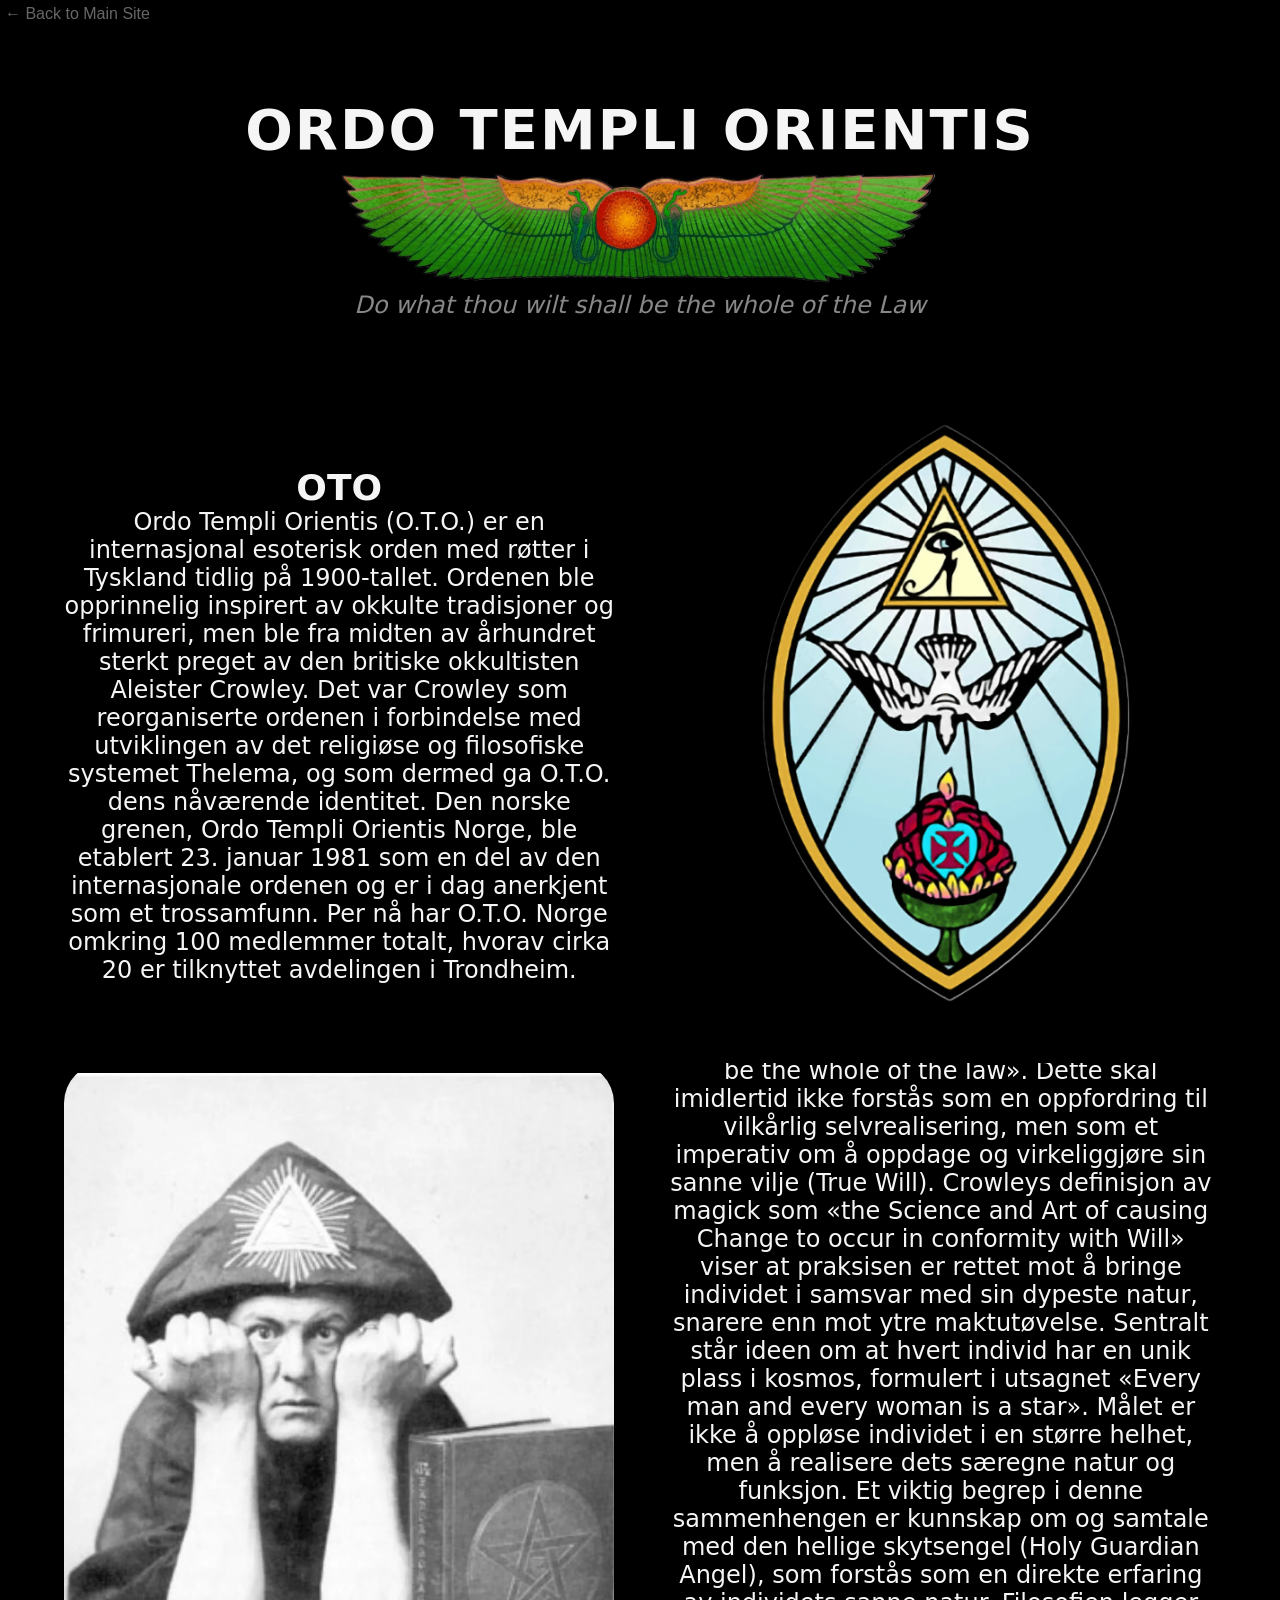
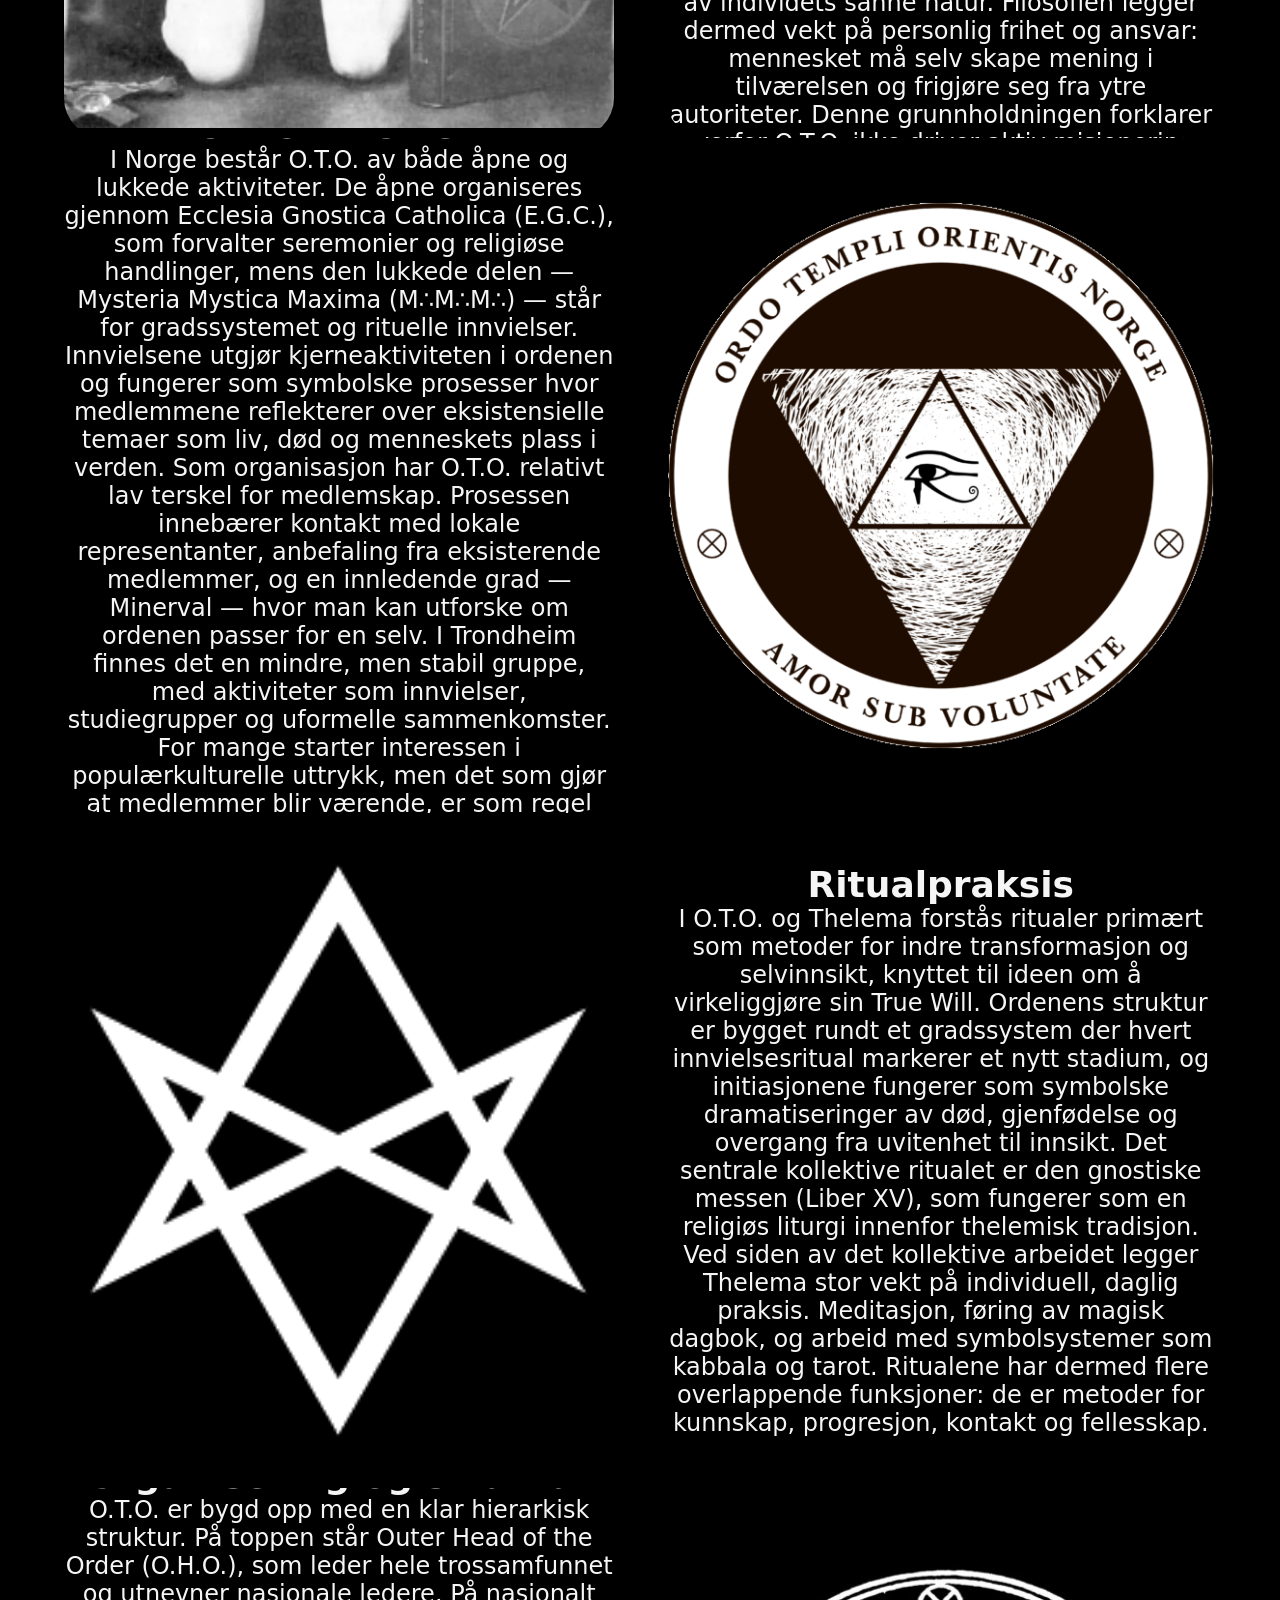
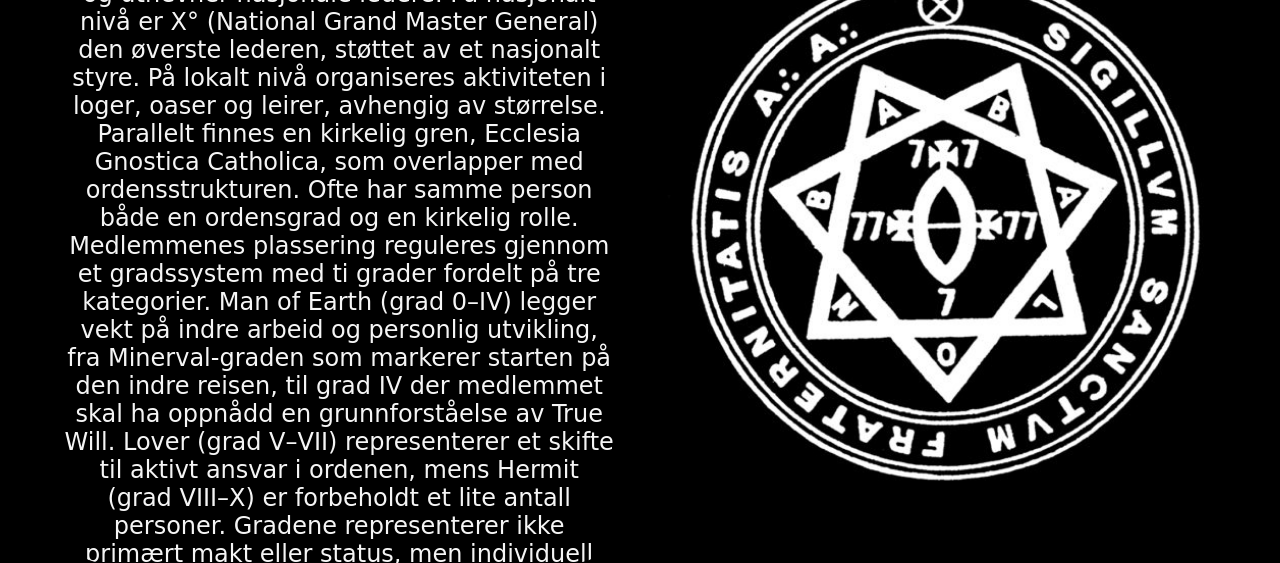
<file: occultism/oto_index.html>
<!DOCTYPE html>
<html lang="en">
<head>
    <meta charset="UTF-8">
    <meta name="viewport" content="width=device-width, initial-scale=1.0">
    <title>O.T.O</title>
    <link rel="stylesheet" href="./style.css">
</head>
<body>

    <nav style="padding: 5px; background: #000;">
        <a href="../" style="color: #666; text-decoration: none; font-family: sans-serif;">← Back to Main Site</a>
    </nav>

    <main id="my-part">
<header class="banner">
    <div class="banner-text top">
        <h1>ORDO TEMPLI ORIENTIS</h1>
    </div>

    <div class="banner-image">
        <img src="./assets/banner.png" alt="Banner Image">
    </div>

    <div class="banner-text bottom">
        <p>Do what thou wilt shall be the whole of the Law</p>
    </div>
</header>
        <div class="box-container">

            <div class="row">
                <div class="text-box color-1">
                    <div>
                        <h2>OTO</h2>
                        <p>Ordo Templi Orientis (O.T.O.) er en internasjonal esoterisk orden med røtter i Tyskland tidlig på 1900-tallet. Ordenen ble opprinnelig inspirert av okkulte tradisjoner og frimureri, men ble fra midten av århundret sterkt preget av den britiske okkultisten Aleister Crowley. Det var Crowley som reorganiserte ordenen i forbindelse med utviklingen av det religiøse og filosofiske systemet Thelema, og som dermed ga O.T.O. dens nåværende identitet.
Den norske grenen, Ordo Templi Orientis Norge, ble etablert 23. januar 1981 som en del av den internasjonale ordenen og er i dag anerkjent som et trossamfunn. Per nå har O.T.O. Norge omkring 100 medlemmer totalt, hvorav cirka 20 er tilknyttet avdelingen i Trondheim.
              </p>
                    </div>
                </div>
                <div class="image-box">
                    <img src="./assets/oto_lamen.webp" alt="Description 1">
                </div>
            </div>

            <div class="row">
                <div class="text-box color-2">
                    <div>
                        <h2>THELEMA</h2>
                        <p>Det filosofiske og religiøse fundamentet for O.T.O. er Thelema, slik systemet ble formulert av Crowley. Hovedprinsippet uttrykkes i setningen «Do what thou wilt shall be the whole of the law». Dette skal imidlertid ikke forstås som en oppfordring til vilkårlig selvrealisering, men som et imperativ om å oppdage og virkeliggjøre sin sanne vilje (True Will). Crowleys definisjon av magick som «the Science and Art of causing Change to occur in conformity with Will» viser at praksisen er rettet mot å bringe individet i samsvar med sin dypeste natur, snarere enn mot ytre maktutøvelse.
Sentralt står ideen om at hvert individ har en unik plass i kosmos, formulert i utsagnet «Every man and every woman is a star». Målet er ikke å oppløse individet i en større helhet, men å realisere dets særegne natur og funksjon. Et viktig begrep i denne sammenhengen er kunnskap om og samtale med den hellige skytsengel (Holy Guardian Angel), som forstås som en direkte erfaring av individets sanne natur.
Filosofien legger dermed vekt på personlig frihet og ansvar: mennesket må selv skape mening i tilværelsen og frigjøre seg fra ytre autoriteter. Denne grunnholdningen forklarer hvorfor O.T.O. ikke driver aktiv misjonering. Tanken er at alle mennesker allerede følger sin vilje, enten bevisst eller ubevisst, og at ordenen først og fremst fungerer som et tilbud for dem som søker bevisst refleksjon rundt eget liv.</p>
                    </div>
                </div>
                <div class="image-box">
                    <img src="./assets/crowley_non_transparent.webp" alt="Description 2">
                </div>
            </div>

            <div class="row">
                <div class="text-box color-3">
                    <div>
                        <h2>O.T.O I NORGE</h2>
                        <p>I Norge består O.T.O. av både åpne og lukkede aktiviteter. De åpne organiseres gjennom Ecclesia Gnostica Catholica (E.G.C.), som forvalter seremonier og religiøse handlinger, mens den lukkede delen — Mysteria Mystica Maxima (M∴M∴M∴) — står for gradssystemet og rituelle innvielser. Innvielsene utgjør kjerneaktiviteten i ordenen og fungerer som symbolske prosesser hvor medlemmene reflekterer over eksistensielle temaer som liv, død og menneskets plass i verden.
Som organisasjon har O.T.O. relativt lav terskel for medlemskap. Prosessen innebærer kontakt med lokale representanter, anbefaling fra eksisterende medlemmer, og en innledende grad — Minerval — hvor man kan utforske om ordenen passer for en selv. I Trondheim finnes det en mindre, men stabil gruppe, med aktiviteter som innvielser, studiegrupper og uformelle sammenkomster. For mange starter interessen i populærkulturelle uttrykk, men det som gjør at medlemmer blir værende, er som regel Thelemas etiske system og livssyn.</p>
                    </div>
                </div>
                <div class="image-box">
                    <img src="./assets/oto_norge.png" alt="Description 3">
                </div>
            </div>

            <div class="row">
                <div class="text-box color-4">
                    <div>
                        <h2>Ritualpraksis</h2>
              <p>I O.T.O. og Thelema forstås ritualer primært som metoder for indre transformasjon og selvinnsikt, knyttet til ideen om å virkeliggjøre sin True Will. Ordenens struktur er bygget rundt et gradssystem der hvert innvielsesritual markerer et nytt stadium, og initiasjonene fungerer som symbolske dramatiseringer av død, gjenfødelse og overgang fra uvitenhet til innsikt.
Det sentrale kollektive ritualet er den gnostiske messen (Liber XV), som fungerer som en religiøs liturgi innenfor thelemisk tradisjon. Ved siden av det kollektive arbeidet legger Thelema stor vekt på individuell, daglig praksis. Meditasjon, føring av magisk dagbok, og arbeid med symbolsystemer som kabbala og tarot. Ritualene har dermed flere overlappende funksjoner: de er metoder for kunnskap, progresjon, kontakt og fellesskap.</p>
               
                    </div>
                </div>
                <div class="image-box">
                    <img src="./assets/hexagram.png" alt="Description 4">
                </div>
            </div>

            <div class="row">
                <div class="text-box color-5">
                    <div>
                        <h2>Organisering og struktur</h2>
              <p>O.T.O. er bygd opp med en klar hierarkisk struktur. På toppen står Outer Head of the Order (O.H.O.), som leder hele trossamfunnet og utnevner nasjonale ledere. På nasjonalt nivå er X° (National Grand Master General) den øverste lederen, støttet av et nasjonalt styre. På lokalt nivå organiseres aktiviteten i loger, oaser og leirer, avhengig av størrelse. Parallelt finnes en kirkelig gren, Ecclesia Gnostica Catholica, som overlapper med ordensstrukturen. Ofte har samme person både en ordensgrad og en kirkelig rolle.
Medlemmenes plassering reguleres gjennom et gradssystem med ti grader fordelt på tre kategorier. Man of Earth (grad 0–IV) legger vekt på indre arbeid og personlig utvikling, fra Minerval-graden som markerer starten på den indre reisen, til grad IV der medlemmet skal ha oppnådd en grunnforståelse av True Will. Lover (grad V–VII) representerer et skifte til aktivt ansvar i ordenen, mens Hermit (grad VIII–X) er forbeholdt et lite antall personer. Gradene representerer ikke primært makt eller status, men individuell progresjon og økende ansvar.</p>
                    </div>
                </div>
                <div class="image-box">
                    <img src="./assets/a:a.png" alt="Description 5">
                </div>
            </div>

        </div>
    </main>

    <script src="./main.js"></script>
</body>
</html>
</file>
<file: occultism/style.css>
/* 0. Global Reset */
html, body {
    margin: 0;
    padding: 0;
    background-color: #000000; /* Matches your page background */
    width: 100%;
    overflow-x: hidden; /* Prevents accidental horizontal scrolling */
}
/* 1. Reset and Base Setup */
#my-part * {
    box-sizing: border-box;
    margin: 0;
    padding: 0;
}

#my-part {
    background-color: #000000;
    min-height: 100vh;
    font-family: system-ui, -apple-system, sans-serif;
    color: #f5f5f5;
    padding: 0 5vw; /* Only horizontal padding for the main container */
}

/* 2. Muted Palette Variables */
:root {
    --muted-1: #000000;
    --muted-2: #000000;
    --muted-3: #000000;
    --muted-4: #000000;
    --muted-5: #000000;
}

/* 3. Banner Section Styling */
.banner {
    display: flex;
    flex-direction: column;
    align-items: center;
    justify-content: center;
    width: 100%;
    min-height: 40vh;      /* Ensures the banner fills most of the screen */
    padding: 60px 0;
    margin-bottom: 50vh;   /* This is the gap before the boxes start */
    background-color: #000;
}

.banner-image {
    width: 60vw;
    max-width: 600px;
    margin: 2rem 0;
}

.banner-image img {
    width: 100%;
    height: auto;
    display: block;
    object-fit: contain;
}

.banner-text {
    text-align: center;
    max-width: 80vw;
}

.banner-text h1 {
    font-size: 3.5rem;
    color: #f5f5f5;
    margin-bottom: 1rem;   /* Standard spacing between title and image */
    letter-spacing: 2px;
}

.banner-text p {
    font-size: 1.5rem;
    color: #888;
    font-style: italic;
}

/* 4. Layout Container */
.box-container {
    display: flex;
    flex-direction: column;
    width: 100%;
}

/* 5. Row Logic (Alternating Layout) */
.row {
    display: flex;
    width: 100%;
    height: 75vh;
    align-items: center;
    justify-content: space-between;
    gap: 4vw;
    margin-bottom: 30vh;   /* Space between the alternating rows */
}

.row:nth-child(even) {
    flex-direction: row-reverse;
}

/* 6. Shared Styling for Text and Image Boxes */
.text-box, .image-box {
    width: 45vw;
    height: 100%;
    border-radius: 40px;
    overflow: hidden;
    box-shadow: 0 20px 25px -5px rgba(0, 0, 0, 0.4);
    transition: transform 0.3s ease;
}

/* 7. Text Box Specifics */
.text-box {
    display: flex;
    justify-content: center;
    align-items: center;
    text-align: center;
    padding: 3rem;
    font-size: 1.5rem;
}

.text-box:hover {
    transform: scale(1.02);
}

/* 8. Image Box Specifics */
.image-box img {
    width: 100%;
    height: 100%;
    object-fit: contain;
    display: block;
}

/* 9. Colors */
.color-1 { background-color: var(--muted-1); }
.color-2 { background-color: var(--muted-2); }
.color-3 { background-color: var(--muted-3); }
.color-4 { background-color: var(--muted-4); }
.color-5 { background-color: var(--muted-5); }

/* 10. Responsive Adjustments (Mobile) */
@media (max-width: 1024px) {
    .banner {
        margin-bottom: 20vh;
    }
    .row, .row:nth-child(even) {
        flex-direction: column;
        height: auto;
        gap: 2rem;
    }
    .text-box, .image-box {
        width: 90vw;
        height: 50vh;
    }
}
</file>
